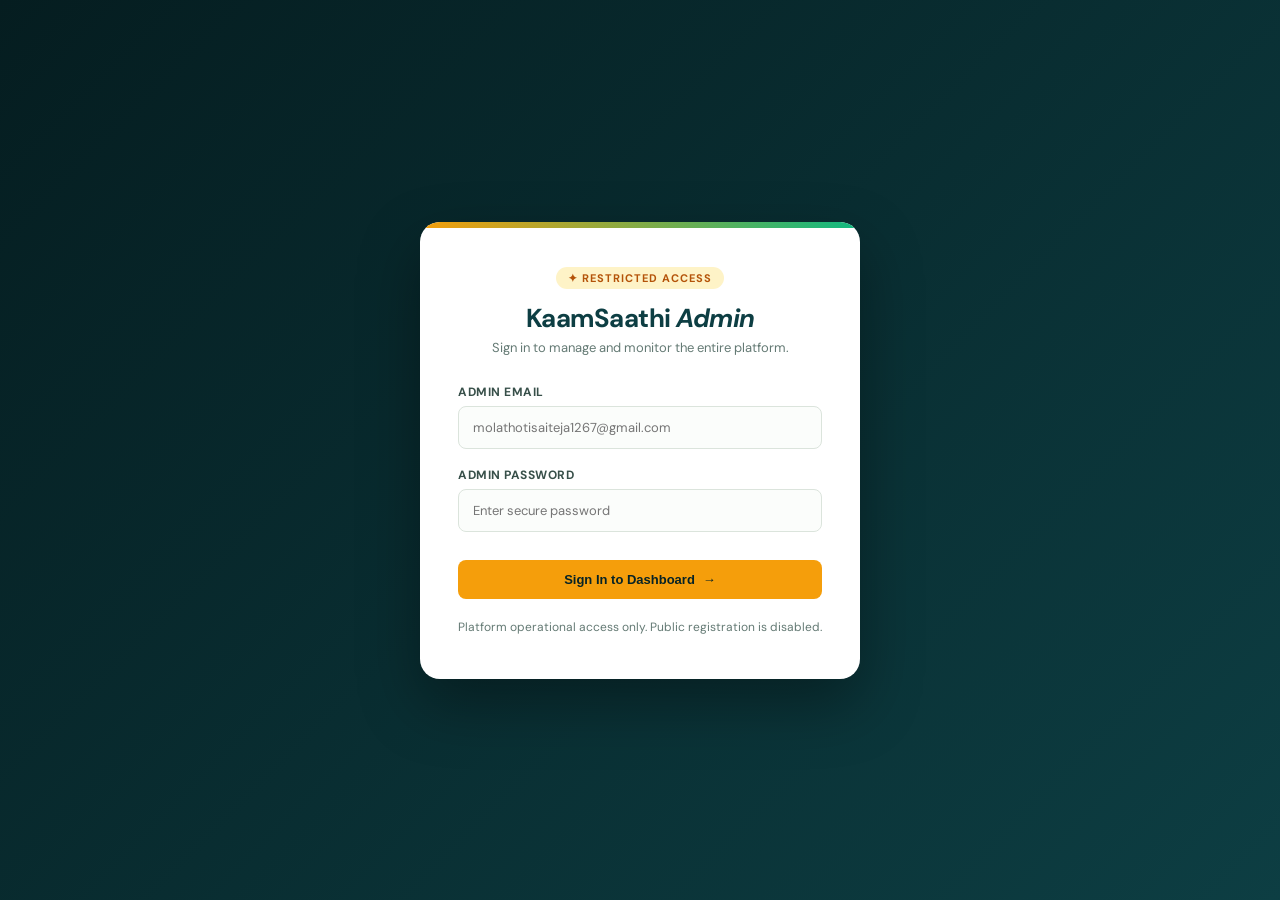
<file: admin.html>
<!doctype html>
<html lang="en">
  <head>
    <meta charset="UTF-8" />
    <meta name="viewport" content="width=device-width, initial-scale=1.0" />
    <meta name="theme-color" content="#062326" />
    <meta name="description" content="KaamSaathi Platform Administrator Workspace — Complete operational management for Varanasi hyper-local services." />
    <title>KaamSaathi — Administrator Portal</title>
    <link rel="preconnect" href="https://fonts.googleapis.com" />
    <link rel="preconnect" href="https://fonts.gstatic.com" crossorigin />
    <link href="https://fonts.googleapis.com/css2?family=DM+Sans:ital,wght@0,400;0,500;0,600;0,700;1,400;1,600&display=swap" rel="stylesheet" />
    <link rel="stylesheet" href="/admin.css" />
  </head>
  <body>

    <!-- ======================================================================
         SCREEN 1: STANDALONE ADMINISTRATOR LOGIN SCREEN (/admin/login)
         ====================================================================== -->
    <section class="admin-screen active" id="admin-login-screen">
      <div class="admin-login-card">
        <div class="admin-brand-header">
          <div class="admin-brand-badge">✦ RESTRICTED ACCESS</div>
          <h1>KaamSaathi <em>Admin</em></h1>
          <p>Sign in to manage and monitor the entire platform.</p>
        </div>

        <form id="standalone-admin-login-form">
          <div class="form-group">
            <label class="form-label" for="adm-login-email">Admin Email</label>
            <input class="form-input" type="email" id="adm-login-email" required placeholder="molathotisaiteja1267@gmail.com" autocomplete="email" />
          </div>
          <div class="form-group">
            <label class="form-label" for="adm-login-password">Admin Password</label>
            <input class="form-input" type="password" id="adm-login-password" required placeholder="Enter secure password" autocomplete="current-password" />
          </div>
          <button type="submit" class="admin-btn admin-btn-accent" style="margin-top:10px">Sign In to Dashboard <span>→</span></button>
        </form>

        <div style="margin-top:20px;text-align:center;font-size:12px;color:var(--adm-muted)">
          Platform operational access only. Public registration is disabled.
        </div>
      </div>
    </section>

    <!-- ======================================================================
         SCREEN 2: 403 ACCESS DENIED SCREEN (For unauthorized Customer / Partner)
         ====================================================================== -->
    <section class="admin-screen" id="admin-denied-screen">
      <div class="denied-box">
        <div class="denied-icon">⚠️</div>
        <h2>403 — Access Denied</h2>
        <p>You do not have Administrator permissions. Only verified platform operators can access the Admin Workspace.</p>
        <div style="display:flex;gap:12px;justify-content:center">
          <button class="admin-btn admin-btn-accent" id="denied-return-home-btn">Return to Marketplace <span>→</span></button>
          <button class="admin-btn admin-btn-ghost" style="color:white;border-color:#365b60" id="denied-relogin-btn">Admin Sign In</button>
        </div>
      </div>
    </section>

    <!-- ======================================================================
         SCREEN 3: MAIN DEDICATED ADMIN WORKSPACE (Full Viewport)
         ====================================================================== -->
    <section class="admin-screen" id="admin-app-layout">
      <!-- Admin Sidebar -->
      <aside class="adm-sidebar">
        <div class="adm-sidebar-brand">
          <a class="adm-brand-logo" href="/admin/dashboard">
            <span class="adm-logo-mark">K</span>
            <span>kaam<b>admin</b></span>
          </a>
          <span class="adm-role-tag">SUPER ADMIN</span>
        </div>

        <nav class="adm-nav" id="admin-sidebar-nav">
          <button class="adm-nav-item active" data-route="/admin/dashboard">
            <span class="nav-icon-svg">📈</span>
            <span>Dashboard</span>
          </button>
          <button class="adm-nav-item" data-route="/admin/customers">
            <span class="nav-icon-svg">👥</span>
            <span>Customers</span>
          </button>
          <button class="adm-nav-item" data-route="/admin/partners">
            <span class="nav-icon-svg">👷</span>
            <span>Partners</span>
          </button>
          <button class="adm-nav-item" data-route="/admin/verification">
            <span class="nav-icon-svg">🛡️</span>
            <span>Verification Desk</span>
            <span class="adm-nav-badge" id="sidebar-kyc-badge">0</span>
          </button>
          <button class="adm-nav-item" data-route="/admin/services">
            <span class="nav-icon-svg">⚡</span>
            <span>Services Catalog</span>
          </button>
          <button class="adm-nav-item" data-route="/admin/bookings">
            <span class="nav-icon-svg">📦</span>
            <span>Bookings</span>
          </button>
          <button class="adm-nav-item" data-route="/admin/payments">
            <span class="nav-icon-svg">💳</span>
            <span>Payments &amp; Revenue</span>
          </button>
          <button class="adm-nav-item" data-route="/admin/complaints">
            <span class="nav-icon-svg">⚠️</span>
            <span>Complaints &amp; Disputes</span>
            <span class="adm-nav-badge" id="sidebar-complaint-badge" style="background:#ef4444;color:white">0</span>
          </button>
          <button class="adm-nav-item" data-route="/admin/support-tickets">
            <span class="nav-icon-svg">🎧</span>
            <span>Support Tickets</span>
            <span class="adm-nav-badge" id="sidebar-ticket-badge" style="background:#0284c7;color:white">0</span>
          </button>
          <button class="adm-nav-item" data-route="/admin/analytics">
            <span class="nav-icon-svg">📊</span>
            <span>Analytics &amp; Growth</span>
          </button>
          <button class="adm-nav-item" data-route="/admin/assistant">
            <span class="nav-icon-svg">✦</span>
            <span>Admin AI Assistant</span>
          </button>
          <button class="adm-nav-item" data-route="/admin/notifications">
            <span class="nav-icon-svg">🔔</span>
            <span>Notifications</span>
          </button>
          <button class="adm-nav-item" data-route="/admin/audit-logs">
            <span class="nav-icon-svg">📜</span>
            <span>Audit Logs</span>
          </button>
          <button class="adm-nav-item" data-route="/admin/settings">
            <span class="nav-icon-svg">⚙️</span>
            <span>Settings</span>
          </button>
        </nav>

        <div class="adm-sidebar-footer">
          <div class="adm-admin-info">
            <div class="adm-avatar">AD</div>
            <div>
              <div class="adm-admin-name" id="sidebar-admin-name">Administrator</div>
              <div class="adm-admin-role">Super Admin</div>
            </div>
          </div>
          <button class="admin-btn-ghost admin-btn-small" id="admin-logout-btn" style="color:#fca5a5;border-color:rgba(255,255,255,0.15)">Logout 🚪</button>
        </div>
      </aside>

      <!-- Admin Main Content Area -->
      <main class="adm-main-body">
        <header class="adm-topbar">
          <div class="adm-topbar-left">
            <span class="adm-topbar-title" id="admin-page-title">Admin Dashboard</span>
          </div>
          <div class="adm-topbar-right">
            <button class="admin-btn admin-btn-ghost admin-btn-small" id="admin-refresh-btn">🔄 Refresh Data</button>
            <a href="/" class="admin-btn admin-btn-ghost admin-btn-small" target="_blank" style="text-decoration:none">View Marketplace ↗</a>
          </div>
        </header>

        <div class="adm-content-scroll" id="admin-content-area">
          <!-- Dynamic Admin Workspace Views Rendered by admin.js -->
        </div>
      </main>
    </section>

    <!-- ======================================================================
         MODALS & DRAWERS
         ====================================================================== -->
    <div class="adm-modal-backdrop" id="adm-modal-backdrop"></div>

    <!-- 1. Add / Edit Service Modal -->
    <div class="adm-modal" id="adm-service-modal">
      <div class="adm-modal-header">
        <div>
          <h3 id="adm-service-modal-title">Add / Edit Service</h3>
          <p style="font-size:12px;color:var(--adm-muted)">Manage marketplace catalog and pricing.</p>
        </div>
        <button class="adm-modal-close" data-close-adm-modal>×</button>
      </div>
      <form id="adm-service-form">
        <input type="hidden" id="adm-srv-form-id" />
        <div class="form-group">
          <label class="form-label" for="adm-srv-form-name">Service Name</label>
          <input class="form-input" id="adm-srv-form-name" required placeholder="e.g. Inverter Installation" />
        </div>
        <div class="form-group">
          <label class="form-label" for="adm-srv-form-cat">Category</label>
          <select class="form-select" id="adm-srv-form-cat">
            <option value="HOME MAINTENANCE">HOME MAINTENANCE</option>
            <option value="CLEANING">CLEANING</option>
            <option value="LAUNDRY & CLOTHING">LAUNDRY &amp; CLOTHING</option>
            <option value="FOOD & KITCHEN">FOOD &amp; KITCHEN</option>
            <option value="MOVING & HOUSEHOLD HELP">MOVING &amp; HOUSEHOLD HELP</option>
            <option value="VEHICLE SERVICES">VEHICLE SERVICES</option>
            <option value="OUTDOOR SERVICES">OUTDOOR SERVICES</option>
            <option value="PERSONAL & OTHER">PERSONAL &amp; OTHER</option>
          </select>
        </div>
        <div class="form-group">
          <label class="form-label" for="adm-srv-form-price">Starting Base Price (₹)</label>
          <input class="form-input" type="number" id="adm-srv-form-price" required value="149" />
        </div>
        <div class="form-group">
          <label class="form-label" for="adm-srv-form-desc">Description</label>
          <textarea class="form-textarea" id="adm-srv-form-desc" required rows="2" placeholder="Brief service details..."></textarea>
        </div>
        <div style="display:flex;justify-content:space-between;margin-top:20px">
          <button type="button" class="admin-btn admin-btn-ghost admin-btn-small" data-close-adm-modal>Cancel</button>
          <button type="submit" class="admin-btn admin-btn-accent admin-btn-small">Save Service <span>→</span></button>
        </div>
      </form>
    </div>

    <!-- Toast Notification -->
    <div id="adm-toast">Admin Notification</div>

    <!-- Admin Client Logic -->
    <script src="/api.js"></script>
    <script src="/admin.js"></script>
  </body>
</html>
</file>
<file: admin.css>
/* ==========================================================================
   KaamSaathi Dedicated Administrator Workspace (admin.css)
   Professional, high-contrast, multi-role security styling
   ========================================================================== */

:root {
  --adm-bg: #f3f6f3;
  --adm-sidebar: #062326;
  --adm-sidebar-hover: #0d383d;
  --adm-sidebar-active: rgba(245, 158, 11, 0.18);
  --adm-accent: #f59e0b;
  --adm-teal: #0c4d52;
  --adm-card-bg: #ffffff;
  --adm-border: #dbe4dc;
  --adm-ink: #142825;
  --adm-muted: #647a74;
  --adm-danger: #ef4444;
  --adm-success: #10b981;
  --adm-info: #0284c7;
  --adm-font-sans: 'DM Sans', -apple-system, BlinkMacSystemFont, 'Segoe UI', Roboto, sans-serif;
  --adm-radius: 12px;
  --adm-radius-sm: 8px;
  --adm-shadow: 0 4px 20px rgba(0, 0, 0, 0.06);
}

*, *::before, *::after {
  box-sizing: border-box;
  margin: 0;
  padding: 0;
}

body {
  font-family: var(--adm-font-sans);
  background: var(--adm-bg);
  color: var(--adm-ink);
  height: 100vh;
  width: 100vw;
  overflow: hidden;
  -webkit-font-smoothing: antialiased;
}

/* Standalone Screen Containers */
.admin-screen {
  display: none !important;
  width: 100vw;
  height: 100vh;
}

.admin-screen.active {
  display: flex !important;
}

/* ==========================================================================
   1. Standalone Admin Login Screen
   ========================================================================== */
#admin-login-screen {
  background: linear-gradient(135deg, #051d20 0%, #0d3e43 100%);
  align-items: center;
  justify-content: center;
  padding: 20px;
}

.admin-login-card {
  background: #ffffff;
  width: 100%;
  max-width: 440px;
  border-radius: 20px;
  padding: 44px 38px;
  box-shadow: 0 25px 60px rgba(0, 0, 0, 0.35);
  position: relative;
  overflow: hidden;
}

.admin-login-card:before {
  content: "";
  position: absolute;
  top: 0;
  left: 0;
  right: 0;
  height: 6px;
  background: linear-gradient(90deg, #f59e0b, #10b981);
}

.admin-brand-header {
  text-align: center;
  margin-bottom: 28px;
}

.admin-brand-badge {
  display: inline-flex;
  align-items: center;
  gap: 6px;
  background: #fef3c7;
  color: #b45309;
  font-size: 11px;
  font-weight: 700;
  letter-spacing: 1px;
  text-transform: uppercase;
  padding: 4px 12px;
  border-radius: 100px;
  margin-bottom: 12px;
}

.admin-brand-header h1 {
  font-size: 26px;
  font-weight: 700;
  letter-spacing: -0.5px;
  color: #0d3e43;
}

.admin-brand-header p {
  font-size: 13px;
  color: var(--adm-muted);
  margin-top: 4px;
}

.form-group {
  margin-bottom: 18px;
}

.form-label {
  display: block;
  font-size: 12px;
  font-weight: 700;
  color: #38504a;
  margin-bottom: 6px;
  text-transform: uppercase;
  letter-spacing: 0.5px;
}

.form-input, .form-select, .form-textarea {
  width: 100%;
  padding: 12px 14px;
  border: 1px solid var(--adm-border);
  border-radius: var(--adm-radius-sm);
  font-family: inherit;
  font-size: 13px;
  color: var(--adm-ink);
  background: #fbfdfb;
  outline: none;
  transition: all 0.2s;
}

.form-input:focus, .form-select:focus, .form-textarea:focus {
  border-color: var(--adm-teal);
  background: #fff;
  box-shadow: 0 0 0 3px rgba(12, 77, 82, 0.12);
}

.admin-btn {
  width: 100%;
  padding: 12px 18px;
  background: #0d3e43;
  color: white;
  border: none;
  border-radius: var(--adm-radius-sm);
  font-size: 13px;
  font-weight: 700;
  cursor: pointer;
  display: inline-flex;
  align-items: center;
  justify-content: center;
  gap: 8px;
  transition: all 0.2s;
}

.admin-btn:hover {
  background: #08282b;
  transform: translateY(-1px);
}

.admin-btn-accent {
  background: #f59e0b;
  color: #062326;
}

.admin-btn-accent:hover {
  background: #d97706;
  color: white;
}

.admin-btn-danger {
  background: var(--adm-danger);
  color: white;
}

.admin-btn-danger:hover {
  background: #dc2626;
}

.admin-btn-small {
  padding: 6px 12px;
  font-size: 11px;
  border-radius: 6px;
  width: auto;
}

.admin-btn-ghost {
  background: transparent;
  color: var(--adm-teal);
  border: 1px solid var(--adm-border);
}

.admin-btn-ghost:hover {
  background: #edf5f2;
}

/* ==========================================================================
   2. Standalone 403 Access Denied Screen
   ========================================================================== */
#admin-denied-screen {
  background: #071e21;
  color: white;
  align-items: center;
  justify-content: center;
  text-align: center;
  padding: 24px;
}

.denied-box {
  max-width: 480px;
  background: #0d3237;
  border: 1px solid #1a4f55;
  border-radius: 24px;
  padding: 48px 36px;
  box-shadow: 0 30px 70px rgba(0, 0, 0, 0.4);
}

.denied-icon {
  font-size: 54px;
  margin-bottom: 16px;
  color: #f59e0b;
}

.denied-box h2 {
  font-size: 28px;
  margin-bottom: 8px;
}

.denied-box p {
  color: #9abdb6;
  font-size: 14px;
  line-height: 1.5;
  margin-bottom: 24px;
}

/* ==========================================================================
   3. Main Admin Workspace (Sidebar + Topbar + Content)
   ========================================================================== */
#admin-app-layout {
  height: 100vh;
  width: 100vw;
  overflow: hidden;
}

/* Admin Sidebar */
.adm-sidebar {
  width: 260px;
  background: var(--adm-sidebar);
  color: #e3edea;
  display: flex;
  flex-direction: column;
  flex-shrink: 0;
  border-right: 1px solid #031416;
  z-index: 100;
}

.adm-sidebar-brand {
  padding: 22px 20px 16px;
  border-bottom: 1px solid rgba(255, 255, 255, 0.08);
}

.adm-brand-logo {
  display: flex;
  align-items: center;
  gap: 8px;
  font-size: 18px;
  font-weight: 700;
  color: white;
  text-decoration: none;
}

.adm-brand-logo span b {
  color: var(--adm-accent);
}

.adm-logo-mark {
  width: 32px;
  height: 32px;
  border-radius: 8px;
  background: var(--adm-accent);
  color: #062326;
  display: grid;
  place-items: center;
  font-weight: 800;
  font-size: 16px;
}

.adm-role-tag {
  display: inline-block;
  font-size: 9px;
  font-weight: 700;
  color: var(--adm-accent);
  letter-spacing: 1.2px;
  margin-top: 8px;
  background: rgba(245, 158, 11, 0.14);
  padding: 2px 8px;
  border-radius: 100px;
}

.adm-nav {
  flex: 1;
  overflow-y: auto;
  padding: 14px 10px;
  display: flex;
  flex-direction: column;
  gap: 3px;
}

.adm-nav-item {
  width: 100%;
  display: flex;
  align-items: center;
  gap: 12px;
  padding: 9px 14px;
  color: #b3cdc7;
  background: transparent;
  border: none;
  border-radius: 8px;
  font-size: 13px;
  font-weight: 500;
  text-align: left;
  cursor: pointer;
  transition: all 0.15s;
}

.adm-nav-item:hover {
  background: var(--adm-sidebar-hover);
  color: #ffffff;
}

.adm-nav-item.active {
  background: var(--adm-sidebar-active);
  color: var(--adm-accent);
  font-weight: 700;
}

.adm-nav-item .nav-icon-svg {
  width: 18px;
  height: 18px;
  display: flex;
  align-items: center;
  justify-content: center;
  opacity: 0.85;
}

.adm-nav-item.active .nav-icon-svg {
  opacity: 1;
  color: var(--adm-accent);
}

.adm-nav-badge {
  margin-left: auto;
  font-size: 10px;
  font-weight: 700;
  padding: 2px 7px;
  border-radius: 100px;
  background: #f59e0b;
  color: #062326;
}

.adm-sidebar-footer {
  padding: 14px 16px;
  border-top: 1px solid rgba(255, 255, 255, 0.08);
  background: rgba(0, 0, 0, 0.15);
  display: flex;
  align-items: center;
  justify-content: space-between;
}

.adm-admin-info {
  display: flex;
  align-items: center;
  gap: 10px;
  overflow: hidden;
}

.adm-avatar {
  width: 34px;
  height: 34px;
  border-radius: 8px;
  background: #235458;
  color: white;
  display: grid;
  place-items: center;
  font-size: 12px;
  font-weight: 700;
  flex-shrink: 0;
}

.adm-admin-name {
  font-size: 12px;
  font-weight: 700;
  color: white;
  white-space: nowrap;
  text-overflow: ellipsis;
  overflow: hidden;
}

.adm-admin-role {
  font-size: 10px;
  color: #92b8b0;
}

/* Admin Main Body */
.adm-main-body {
  flex: 1;
  display: flex;
  flex-direction: column;
  height: 100vh;
  overflow: hidden;
  background: var(--adm-bg);
}

.adm-topbar {
  height: 64px;
  background: #ffffff;
  border-bottom: 1px solid var(--adm-border);
  padding: 0 28px;
  display: flex;
  align-items: center;
  justify-content: space-between;
  gap: 20px;
  flex-shrink: 0;
}

.adm-topbar-left {
  display: flex;
  align-items: center;
  gap: 14px;
}

.adm-topbar-title {
  font-size: 16px;
  font-weight: 700;
  letter-spacing: -0.3px;
  color: var(--adm-teal);
}

.adm-topbar-right {
  display: flex;
  align-items: center;
  gap: 12px;
  margin-left: auto;
}

.adm-content-scroll {
  flex: 1;
  overflow-y: auto;
  padding: 28px 32px 60px;
}

/* ==========================================================================
   4. Admin UI Components & Cards
   ========================================================================== */
.adm-heading-row {
  display: flex;
  justify-content: space-between;
  align-items: flex-start;
  margin-bottom: 24px;
}

.adm-heading-row h1 {
  font-size: 24px;
  font-weight: 700;
  letter-spacing: -0.6px;
  color: #0b3236;
}

.adm-heading-row p {
  color: var(--adm-muted);
  font-size: 13px;
  margin-top: 2px;
}

.adm-grid-4 {
  display: grid;
  grid-template-columns: repeat(4, 1fr);
  gap: 16px;
  margin-bottom: 24px;
}

.adm-stat-box {
  background: #ffffff;
  border: 1px solid var(--adm-border);
  border-radius: var(--adm-radius);
  padding: 20px;
  box-shadow: var(--adm-shadow);
  display: flex;
  flex-direction: column;
}

.adm-stat-box small {
  font-size: 11px;
  font-weight: 700;
  text-transform: uppercase;
  letter-spacing: 0.6px;
  color: var(--adm-muted);
}

.adm-stat-box strong {
  font-size: 28px;
  font-weight: 700;
  letter-spacing: -0.8px;
  color: #0d383d;
  margin: 6px 0 2px;
}

.adm-stat-box span {
  font-size: 11px;
  color: #108676;
  font-weight: 600;
}

.adm-card {
  background: #ffffff;
  border: 1px solid var(--adm-border);
  border-radius: var(--adm-radius);
  padding: 22px;
  margin-bottom: 24px;
  box-shadow: var(--adm-shadow);
}

.adm-card-head {
  display: flex;
  justify-content: space-between;
  align-items: center;
  margin-bottom: 16px;
}

.adm-card-head h3 {
  font-size: 16px;
  font-weight: 700;
  color: #0b3236;
}

/* Data Table */
.adm-table-wrap {
  background: #fff;
  border: 1px solid var(--adm-border);
  border-radius: var(--adm-radius);
  overflow: hidden;
  box-shadow: var(--adm-shadow);
  margin-bottom: 24px;
}

.adm-table {
  width: 100%;
  border-collapse: collapse;
  font-size: 13px;
  text-align: left;
}

.adm-table thead {
  background: #eef3ee;
  border-bottom: 1px solid var(--adm-border);
}

.adm-table th {
  padding: 14px 18px;
  font-weight: 700;
  font-size: 11px;
  text-transform: uppercase;
  letter-spacing: 0.6px;
  color: #49635e;
}

.adm-table td {
  padding: 14px 18px;
  border-bottom: 1px solid #edf2ed;
  color: var(--adm-ink);
  vertical-align: middle;
}

.adm-table tbody tr:hover {
  background: #f8faf8;
}

.adm-pill {
  display: inline-flex;
  align-items: center;
  gap: 4px;
  padding: 3px 8px;
  border-radius: 100px;
  font-size: 10px;
  font-weight: 700;
  text-transform: uppercase;
  letter-spacing: 0.5px;
}

.adm-pill.active, .adm-pill.verified, .adm-pill.paid, .adm-pill.completed, .adm-pill.resolved {
  background: #dcfce7;
  color: #15803d;
}

.adm-pill.pending, .adm-pill.in_progress, .adm-pill.under_review {
  background: #fef3c7;
  color: #b45309;
}

.adm-pill.suspended, .adm-pill.cancelled, .adm-pill.rejected, .adm-pill.failed {
  background: #fee2e2;
  color: #b91c1c;
}

.adm-pill.open {
  background: #e0f2fe;
  color: #0284c7;
}

/* Modals */
.adm-modal-backdrop {
  position: fixed;
  inset: 0;
  background: rgba(4, 21, 23, 0.65);
  backdrop-filter: blur(4px);
  z-index: 1000;
  display: none;
}

.adm-modal {
  position: fixed;
  top: 50%;
  left: 50%;
  transform: translate(-50%, -50%);
  background: #fff;
  border-radius: var(--adm-radius);
  border: 1px solid var(--adm-border);
  box-shadow: 0 25px 60px rgba(0, 0, 0, 0.3);
  width: 90%;
  max-width: 540px;
  max-height: 88vh;
  overflow-y: auto;
  padding: 30px;
  z-index: 1001;
  display: none;
}

.adm-modal.show, .adm-modal-backdrop.show {
  display: block;
}

.adm-modal-header {
  display: flex;
  justify-content: space-between;
  align-items: flex-start;
  margin-bottom: 20px;
}

.adm-modal-close {
  background: none;
  border: none;
  font-size: 22px;
  color: var(--adm-muted);
  cursor: pointer;
}

/* Toast */
#adm-toast {
  position: fixed;
  right: 24px;
  bottom: 24px;
  background: #062326;
  color: white;
  padding: 14px 20px;
  border-radius: var(--adm-radius-sm);
  border-left: 4px solid var(--adm-accent);
  box-shadow: 0 10px 30px rgba(0, 0, 0, 0.25);
  font-size: 13px;
  font-weight: 500;
  display: none;
  z-index: 2000;
}

#adm-toast.show {
  display: block;
  animation: toast-in 0.25s ease-out;
}

@keyframes toast-in {
  from { transform: translateY(12px); opacity: 0; }
  to { transform: translateY(0); opacity: 1; }
}
</file>
